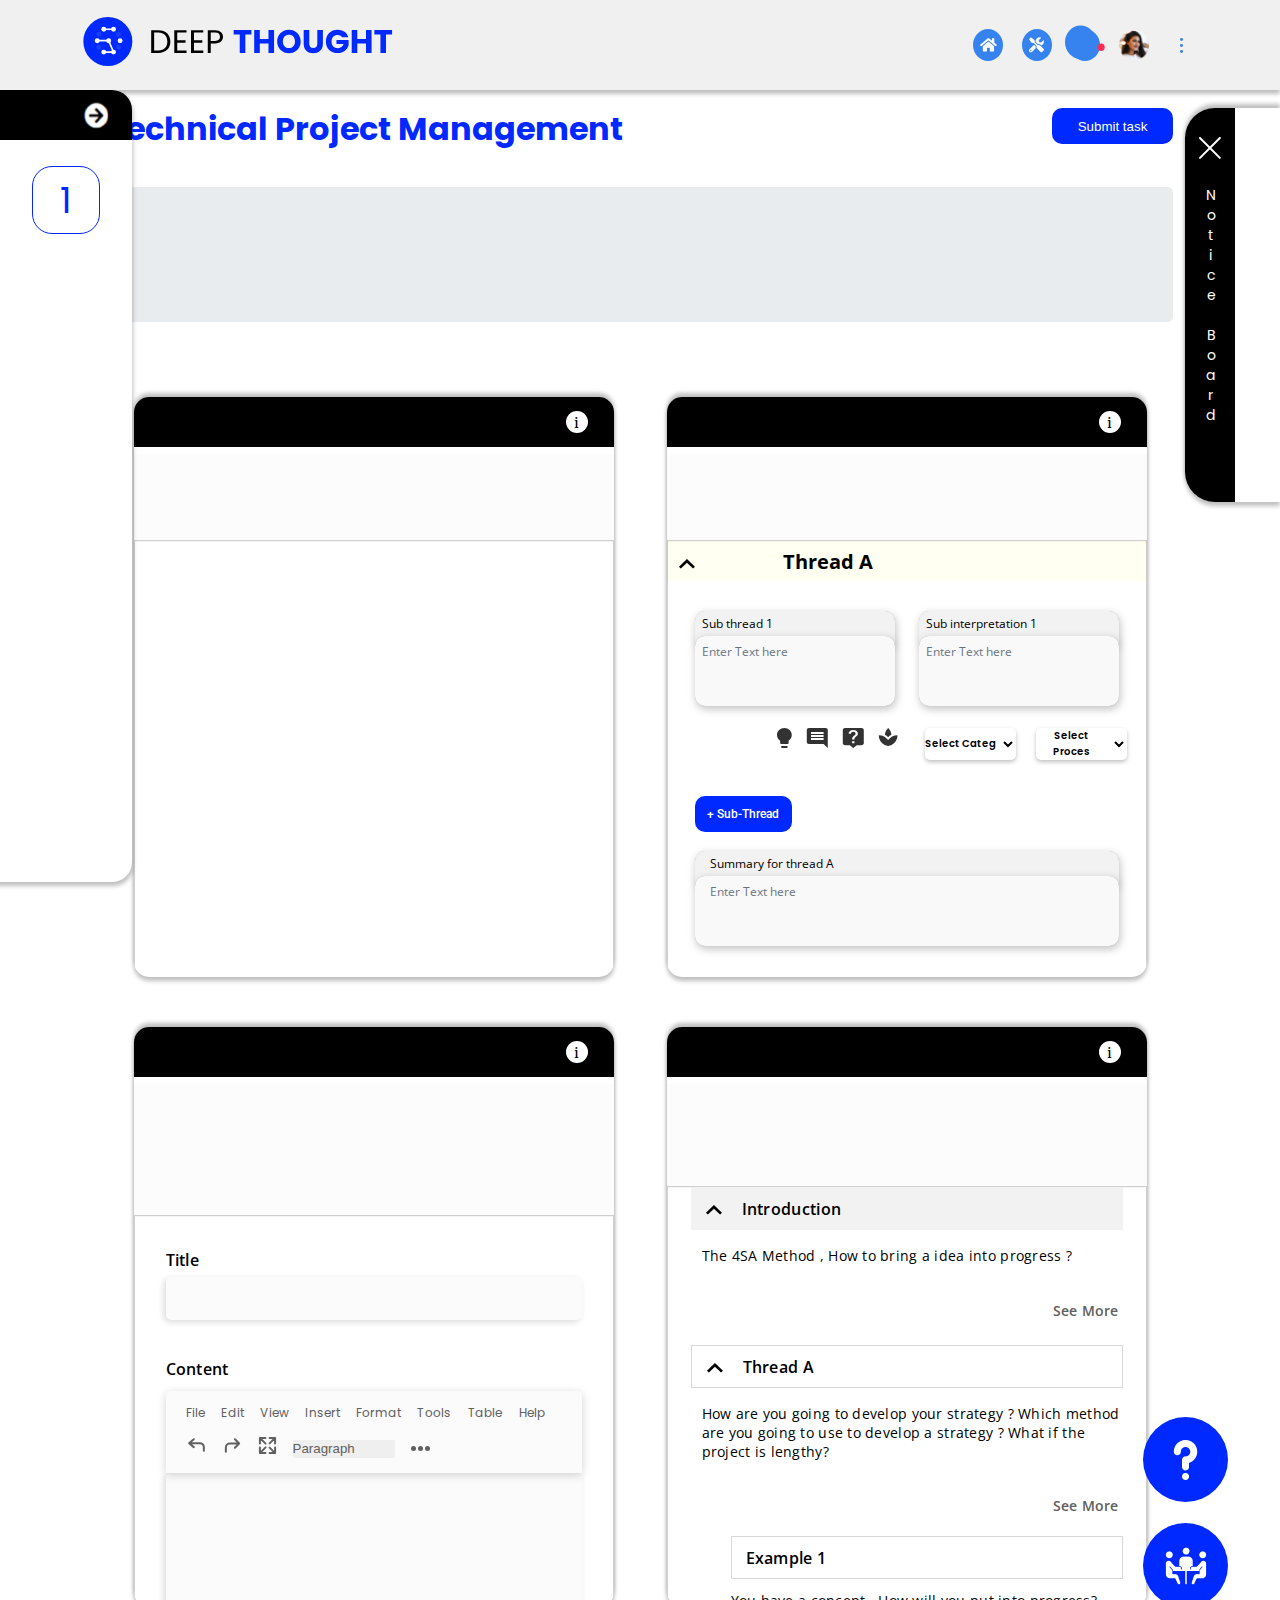
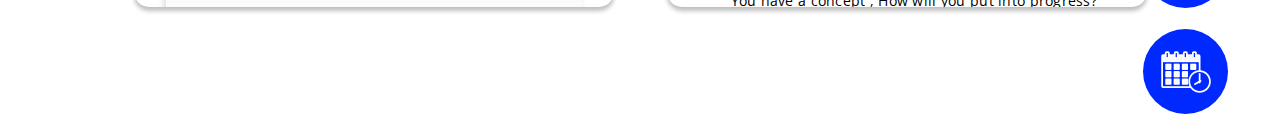
<file: task2/index.html>
<!DOCTYPE html>
<html lang="en">
  <head>
    <meta charset="UTF-8" />
    <meta name="viewport" content="width=device-width, initial-scale=1.0" />
    <title>Task 2</title>
    <link rel="preconnect" href="https://fonts.googleapis.com" />
    <link rel="preconnect" href="https://fonts.gstatic.com" crossorigin />
    <link
      href="https://fonts.googleapis.com/css2?family=Poppins:ital,wght@0,100;0,200;0,300;0,400;0,500;0,600;0,700;0,800;0,900;1,100;1,200;1,300;1,400;1,500;1,600;1,700;1,800;1,900&display=swap"
      rel="stylesheet"
    />
    <link
      href="https://fonts.googleapis.com/css2?family=Open+Sans:ital,wght@0,300..800;1,300..800&display=swap"
      rel="stylesheet"
    />
    <link
      href="https://fonts.googleapis.com/css2?family=Poly:ital@0;1&display=swap"
      rel="stylesheet"
    />
    <link rel="stylesheet" href="./style.css" />
    <link
      href="https://fonts.googleapis.com/css2?family=Roboto:ital,wght@0,100;0,300;0,400;0,500;0,700;0,900;1,100;1,300;1,400;1,500;1,700;1,900&display=swap"
      rel="stylesheet"
    />
  </head>
  <body>
    <div class="task-wrapper">
      <header id="header" class="header">
        <nav id="navbar">
          <div class="logo-container">
            <svg
              width="311"
              height="49"
              viewBox="0 0 190 30"
              fill="none"
              xmlns="http://www.w3.org/2000/svg"
            >
              <circle cx="15" cy="15" r="15" fill="#0029FF" />
              <circle cx="8.5" cy="14.5" r="1.5" fill="white" />
              <circle opacity="0.1" cx="9.5" cy="10.5" r="1.5" fill="white" />
              <circle opacity="0.1" cx="9.5" cy="18.5" r="1.5" fill="white" />
              <circle opacity="0.1" cx="21.5" cy="18.5" r="1.5" fill="white" />
              <circle opacity="0.1" cx="21.5" cy="10.5" r="1.5" fill="white" />
              <circle cx="12.5" cy="21.5" r="1.5" fill="white" />
              <circle cx="18.5" cy="21.5" r="1.5" fill="white" />
              <circle cx="22.5" cy="14.5" r="1.5" fill="white" />
              <circle cx="15.5" cy="14.5" r="1.5" fill="white" />
              <circle cx="18.5" cy="7.5" r="1.5" fill="white" />
              <circle cx="12.5" cy="7.5" r="1.5" fill="white" />
              <path d="M8.5 14.5H15.5L18.5 21.5H12.5" stroke="white" />
              <path d="M12.5 7.5H18.5" stroke="white" />
              <path
                d="M45.88 8.06H41.54V22H45.88C50.46 22 53.28 19.38 53.28 15.06C53.28 10.74 50.46 8.06 45.88 8.06ZM43.36 20.5V9.54H45.88C49.52 9.54 51.42 11.66 51.42 15.06C51.42 18.46 49.52 20.5 45.88 20.5H43.36ZM63.1806 8.04H55.6806V22H63.1806V20.5H57.5006V15.7H62.5806V14.2H57.5006V9.54H63.1806V8.04ZM73.4345 8.04H65.9345V22H73.4345V20.5H67.7545V15.7H72.8345V14.2H67.7545V9.54H73.4345V8.04ZM78.0084 14.68V9.56H80.6884C82.7684 9.56 83.6484 10.52 83.6484 12.14C83.6484 13.7 82.7684 14.68 80.6884 14.68H78.0084ZM85.5084 12.14C85.5084 9.86 83.9684 8.06 80.6884 8.06H76.1884V22H78.0084V16.18H80.6884C84.1484 16.18 85.5084 14.26 85.5084 12.14Z"
                fill="black"
              />
              <path
                d="M92.0425 10.7H95.7625V22H99.1825V10.7H102.903V7.96H92.0425V10.7ZM113.359 22H116.779V7.96H113.359V13.46H108.039V7.96H104.619V22H108.039V16.22H113.359V22ZM133.068 14.94C133.068 10.72 129.888 7.76 125.888 7.76C121.908 7.76 118.668 10.72 118.668 14.94C118.668 19.16 121.908 22.14 125.888 22.14C129.868 22.14 133.068 19.16 133.068 14.94ZM122.168 14.94C122.168 12.44 123.608 10.86 125.888 10.86C128.128 10.86 129.588 12.44 129.588 14.94C129.588 17.4 128.128 19.02 125.888 19.02C123.608 19.02 122.168 17.4 122.168 14.94ZM134.91 16.34C134.91 20.22 137.45 22.14 140.71 22.14C143.95 22.14 146.67 20.22 146.67 16.34V7.96H143.25V16.36C143.25 18.02 142.39 18.98 140.77 18.98C139.15 18.98 138.33 18.02 138.33 16.36V7.96H134.91V16.34ZM155.632 7.8C151.432 7.8 148.492 10.76 148.492 14.96C148.492 19.16 151.452 22.1 155.652 22.1C159.352 22.1 161.692 19.68 162.412 17.26V14.08H154.972V16.6H159.312C158.792 18.18 157.612 19.08 155.912 19.08C153.452 19.08 151.972 17.56 151.972 14.96C151.972 12.52 153.432 10.96 155.632 10.96C156.912 10.96 157.872 11.46 158.392 12.4H162.172C161.432 9.52 158.992 7.8 155.632 7.8ZM173.046 22H176.466V7.96H173.046V13.46H167.726V7.96H164.306V22H167.726V16.22H173.046V22ZM178.175 10.7H181.895V22H185.315V10.7H189.035V7.96H178.175V10.7Z"
                fill="#0029FF"
              />
            </svg>
          </div>
          <div class="options-container">
            <ul class="options">
              <li class="home">
                <svg
                  width="18"
                  height="14"
                  viewBox="0 0 18 14"
                  fill="none"
                  xmlns="http://www.w3.org/2000/svg"
                >
                  <path
                    d="M9.20312 3.71387L3.8125 8.16699V12.9424C3.8125 13.2061 4.01758 13.4111 4.28125 13.4111H7.5625C7.79688 13.4111 8.00195 13.2061 8.00195 12.9424V10.1299C8.00195 9.89551 8.23633 9.66113 8.4707 9.66113H10.3457C10.6094 9.66113 10.8145 9.89551 10.8145 10.1299V12.9424C10.8145 13.2061 11.0488 13.4111 11.2832 13.4111H14.5938C14.8281 13.4111 15.0625 13.2061 15.0625 12.9424V8.1377L9.64258 3.71387C9.58398 3.65527 9.49609 3.62598 9.4375 3.62598C9.34961 3.62598 9.26172 3.65527 9.20312 3.71387ZM17.7285 6.73145L15.2969 4.70996V0.666992C15.2969 0.461914 15.1211 0.31543 14.9453 0.31543H13.3047C13.0996 0.31543 12.9531 0.461914 12.9531 0.666992V2.77637L10.3164 0.608398C10.082 0.432617 9.75977 0.31543 9.4375 0.31543C9.08594 0.31543 8.76367 0.432617 8.5293 0.608398L1.11719 6.73145C1.0293 6.79004 0.970703 6.90723 0.970703 6.99512C0.970703 7.08301 1.0293 7.1709 1.05859 7.22949L1.82031 8.1377C1.87891 8.22559 1.9668 8.25488 2.08398 8.25488C2.17188 8.25488 2.25977 8.22559 2.31836 8.16699L9.20312 2.5127C9.26172 2.4541 9.34961 2.4248 9.4375 2.4248C9.49609 2.4248 9.58398 2.4541 9.64258 2.5127L16.5273 8.16699C16.5859 8.22559 16.6738 8.25488 16.7617 8.25488C16.8789 8.25488 16.9668 8.22559 17.0254 8.1377L17.7871 7.22949C17.8457 7.1709 17.875 7.08301 17.875 6.99512C17.875 6.90723 17.8164 6.79004 17.7285 6.73145Z"
                    fill="white"
                  />
                </svg>
              </li>
              <li class="build">
                <svg
                  width="17"
                  height="16"
                  viewBox="0 0 17 16"
                  fill="none"
                  xmlns="http://www.w3.org/2000/svg"
                >
                  <path
                    d="M15.6777 11.9502L12.25 8.52246C11.5469 7.84863 10.5508 7.70215 9.73047 8.1123L6.625 5.00684V3.16113L2.875 0.348633L1 2.22363L3.8125 5.97363H5.62891L8.73438 9.1084C8.35352 9.92871 8.4707 10.9248 9.14453 11.5986L12.5723 15.0557C13.0117 15.4658 13.6855 15.4658 14.125 15.0557L15.6777 13.5029C16.0879 13.0635 16.0879 12.3896 15.6777 11.9502ZM10.6973 6.94043C11.5469 6.94043 12.3086 7.2627 12.8945 7.84863L13.4805 8.43457C13.9199 8.22949 14.3594 7.93652 14.7402 7.55566C15.8242 6.47168 16.2051 4.94824 15.8535 3.57129C15.7949 3.30762 15.4727 3.21973 15.2676 3.39551L13.0996 5.59277L11.1074 5.24121L10.7852 3.24902L12.9531 1.08105C13.1582 0.875977 13.041 0.553711 12.7773 0.495117C11.4004 0.143555 9.87695 0.524414 8.79297 1.6084C7.94336 2.42871 7.5625 3.54199 7.5625 4.62598L9.99414 7.02832C10.2285 6.96973 10.4629 6.94043 10.6973 6.94043ZM7.65039 9.34277L6.00977 7.70215L1.52734 12.1553C0.794922 12.8877 0.794922 14.0889 1.52734 14.8213C2.25977 15.5537 3.46094 15.5537 4.19336 14.8213L7.79688 11.1885C7.5918 10.6025 7.50391 9.9873 7.65039 9.34277ZM2.875 14.1768C2.46484 14.1768 2.17188 13.8838 2.17188 13.4736C2.17188 13.0928 2.46484 12.7705 2.875 12.7705C3.25586 12.7705 3.57812 13.0928 3.57812 13.4736C3.57812 13.8838 3.25586 14.1768 2.875 14.1768Z"
                    fill="white"
                  />
                </svg>
              </li>
              <li class="notification">
                <div class="bell">
                  <svg
                    width="32"
                    height="34"
                    viewBox="0 0 32 34"
                    fill="none"
                    xmlns="http://www.w3.org/2000/svg"
                  >
                    <path
                      d="M15.576 0.433594C6.98751 0.433594 0 7.94002 0 17.1664C0 26.3928 6.98751 33.8992 15.576 33.8992C24.1646 33.8992 31.1521 26.3928 31.1521 17.1664C31.1521 7.94002 24.1646 0.433594 15.576 0.433594ZM15.576 27.4635C14.011 27.4635 12.7664 26.7507 12.5994 25.2448C12.595 25.1998 12.5994 25.1543 12.6125 25.1113C12.6255 25.0682 12.6469 25.0286 12.6752 24.9951C12.7034 24.9615 12.738 24.9347 12.7765 24.9165C12.8151 24.8983 12.8568 24.889 12.8989 24.8892H18.2494C18.292 24.8889 18.3341 24.8983 18.373 24.9168C18.4119 24.9354 18.4467 24.9626 18.475 24.9967C18.5034 25.0308 18.5246 25.071 18.5374 25.1146C18.5501 25.1582 18.5541 25.2042 18.549 25.2496C18.358 26.7274 17.1247 27.4635 15.576 27.4635ZM22.9148 23.6021H8.23733C7.3507 23.6021 6.88941 22.3954 7.39937 21.7518C8.62224 20.196 9.48641 19.542 9.48641 15.2518C9.48641 11.3204 11.4139 9.92543 13.006 9.24486C13.1156 9.19581 13.2143 9.12265 13.296 9.0301C13.3776 8.93754 13.4403 8.82764 13.48 8.70748C13.7563 7.72201 14.5381 6.86928 15.576 6.86928C16.614 6.86928 17.3943 7.72201 17.6728 8.70828C17.7128 8.82843 17.7756 8.93828 17.8574 9.03082C17.9391 9.12336 18.038 9.19653 18.1476 9.24566C19.7359 9.92463 21.6672 11.322 21.6672 15.2526C21.6672 19.5428 22.5306 20.1968 23.7535 21.7526C24.2582 22.3954 23.7962 23.6021 22.9148 23.6021Z"
                      fill="#3683F0"
                    />
                  </svg>
                </div>
                <div class="red-ball">
                  <svg
                    width="8"
                    height="8"
                    viewBox="0 0 8 8"
                    fill="none"
                    xmlns="http://www.w3.org/2000/svg"
                  >
                    <ellipse
                      cx="4.13495"
                      cy="4.2048"
                      rx="3.53143"
                      ry="3.79367"
                      fill="#FF2C55"
                    />
                  </svg>
                </div>
              </li>
              <li class="profile">
                <img src="./assets/user logo.png" alt="user logo" />
              </li>
              <li class="more">
                <svg
                  width="4"
                  height="3"
                  viewBox="0 0 4 3"
                  fill="none"
                  xmlns="http://www.w3.org/2000/svg"
                >
                  <ellipse
                    cx="1.51347"
                    cy="1.49619"
                    rx="1.51347"
                    ry="1.49619"
                    fill="#3683F0"
                  />
                </svg>
                <svg
                  width="4"
                  height="3"
                  viewBox="0 0 4 3"
                  fill="none"
                  xmlns="http://www.w3.org/2000/svg"
                >
                  <ellipse
                    cx="1.51347"
                    cy="1.49619"
                    rx="1.51347"
                    ry="1.49619"
                    fill="#3683F0"
                  />
                </svg>
                <svg
                  width="4"
                  height="3"
                  viewBox="0 0 4 3"
                  fill="none"
                  xmlns="http://www.w3.org/2000/svg"
                >
                  <ellipse
                    cx="1.51347"
                    cy="1.49619"
                    rx="1.51347"
                    ry="1.49619"
                    fill="#3683F0"
                  />
                </svg>
              </li>
            </ul>
          </div>
        </nav>
      </header>
      <div id="hero">
        <div class="hero-title">
          <h1>Technical Project Management</h1>
        </div>
        <div class="hero-content">
          <div class="hero-content-title"></div>
          <div class="hero-content-description"></div>
          <button class="submit-task-btn">Submit task</button>
        </div>
      </div>
      <main id="main">
        <section id="technical-project-management">
          <div class="section-title">
            <div class="info-button">
              <div class="info-text">i</div>
            </div>
          </div>
          <div class="section-description"></div>
          <div class="section-content"></div>
        </section>
        <section id="threadbuild">
          <div class="section-title">
            <div class="info-button">
              <div class="info-text">i</div>
            </div>
          </div>
          <div class="section-description"></div>
          <div class="section-content">
            <input type="checkbox" name="accordian" id="expand" />
            <label class="thread-expand" for="expand">
              <h2>
                <div class="up-arrow">
                  <svg
                    width="17"
                    height="10"
                    viewBox="0 0 17 10"
                    fill="none"
                    xmlns="http://www.w3.org/2000/svg"
                  >
                    <path
                      d="M15.0593 9.59961L8.94793 3.66593L2.8366 9.59961L0.958984 7.77285L8.94793 -0.000391006L16.9369 7.77285L15.0593 9.59961Z"
                      fill="black"
                    />
                    <path
                      d="M8.9131 3.63006L8.94793 3.59624L8.98276 3.63006L15.0592 9.52988L16.8652 7.77285L8.94793 0.0693722L1.03068 7.77285L2.83663 9.52988L8.9131 3.63006Z"
                      stroke="black"
                      stroke-opacity="0.4"
                      stroke-width="0.1"
                    />
                  </svg>
                </div>
                Thread A
              </h2></label
            >
            <div class="thread-content">
              <div class="thread-text-input">
                <div class="sub-thread thread-sub">
                  <div class="sub-wrapper">
                    <p class="sub-heading">Sub thread 1</p>
                    <textarea
                      name="sub-text"
                      id="sub-thread-text"
                      placeholder="Enter Text here"
                    ></textarea>
                  </div>
                </div>
                <div class="sub-interpretation thread-sub">
                  <div class="sub-wrapper">
                    <p class="sub-heading">Sub interpretation 1</p>
                    <textarea
                      name="sub-text"
                      id="sub-interpretation-text"
                      placeholder="Enter Text here"
                    ></textarea>
                  </div>
                </div>
              </div>
              <div class="thread-options">
                <div class="thread-icons">
                  <div class="idea-icon sub-icon">
                    <svg
                      width="15"
                      height="20"
                      viewBox="0 0 15 20"
                      fill="none"
                      xmlns="http://www.w3.org/2000/svg"
                    >
                      <path
                        d="M4.2236 19C4.2236 19.5 4.64596 20 5.2795 20H9.50311C10.1366 20 10.559 19.5 10.559 19V18H4.2236V19ZM7.3913 0C3.27329 0 0 3.1 0 7C0 9.4 1.26708 11.5 3.1677 12.7V15C3.1677 15.5 3.59006 16 4.2236 16H10.559C11.1925 16 11.6149 15.5 11.6149 15V12.7C13.5155 11.4 14.7826 9.3 14.7826 7C14.7826 3.1 11.5093 0 7.3913 0Z"
                        fill="#323232"
                      />
                    </svg>
                  </div>
                  <div class="chat-icon sub-icon">
                    <svg
                      width="22"
                      height="20"
                      viewBox="0 0 22 20"
                      fill="none"
                      xmlns="http://www.w3.org/2000/svg"
                    >
                      <path
                        d="M21.7727 2C21.7727 0.9 20.8382 0 19.6832 0H2.8832C1.7282 0 0.783203 0.9 0.783203 2V14C0.783203 15.1 1.7282 16 2.8832 16H17.5832L21.7832 20L21.7727 2ZM17.5832 12H4.9832V10H17.5832V12ZM17.5832 9H4.9832V7H17.5832V9ZM17.5832 6H4.9832V4H17.5832V6Z"
                        fill="#323232"
                      />
                    </svg>
                  </div>
                  <div class="question-icon sub-icon">
                    <svg
                      width="22"
                      height="20"
                      viewBox="0 0 22 20"
                      fill="none"
                      xmlns="http://www.w3.org/2000/svg"
                    >
                      <path
                        d="M19.4499 0H3.11654C1.82154 0 0.783203 0.857143 0.783203 1.90476V15.2381C0.783203 16.2857 1.82154 17.1429 3.11654 17.1429H7.7832L11.2832 20L14.7832 17.1429H19.4499C20.7332 17.1429 21.7832 16.2857 21.7832 15.2381V1.90476C21.7832 0.857143 20.7332 0 19.4499 0ZM12.4499 15.2381H10.1165V13.3333H12.4499V15.2381ZM14.8649 7.85714L13.8148 8.73338C12.9748 9.42861 12.4499 10 12.4499 11.4286H10.1165V10.9524C10.1165 9.90476 10.6414 8.95242 11.4814 8.25718L12.9281 7.05718C13.3598 6.71432 13.6165 6.2381 13.6165 5.71429C13.6165 4.66667 12.5665 3.80952 11.2832 3.80952C9.99987 3.80952 8.94987 4.66667 8.94987 5.71429H6.61654C6.61654 3.60952 8.70487 1.90476 11.2832 1.90476C13.8615 1.90476 15.9499 3.60952 15.9499 5.71429C15.9499 6.55238 15.5299 7.31429 14.8649 7.85714Z"
                        fill="#323232"
                      />
                    </svg>
                  </div>
                  <div class="grow-icon sub-icon">
                    <svg
                      width="20"
                      height="18"
                      viewBox="0 0 20 18"
                      fill="none"
                      xmlns="http://www.w3.org/2000/svg"
                    >
                      <path
                        d="M13.4044 6.867C13.236 4.356 12.1786 1.908 10.1952 0C8.19305 1.926 7.08879 4.374 6.87361 6.867C8.07115 7.479 9.17535 8.27101 10.139 9.23401C11.1026 8.28001 12.2069 7.488 13.4044 6.867ZM7.32312 9.25203C7.19214 9.16203 7.04227 9.08099 6.90193 8.99099C7.04227 9.08999 7.19214 9.16203 7.32312 9.25203ZM13.3295 9.02703C13.2078 9.10803 13.0765 9.17103 12.9549 9.26103C13.0765 9.17103 13.2078 9.10803 13.3295 9.02703ZM10.139 12.105C8.1275 9.15296 4.69393 7.2 0.783203 7.2C0.783203 11.988 3.92655 16.038 8.29571 17.541C8.88512 17.748 9.50281 17.901 10.139 18C10.7752 17.892 11.3835 17.739 11.9823 17.541C16.3515 16.038 19.4948 11.988 19.4948 7.2C15.5841 7.2 12.1505 9.15296 10.139 12.105Z"
                        fill="#323232"
                      />
                    </svg>
                  </div>
                </div>
                <div class="catalog-wrapper">
                  <button class="select-catalog">
                    <label for="catalog">Select Categ</label>
                    <select name="catalog" id="catalog"></select>
                  </button>
                  <button class="select-process">
                    <label for="process">Select Proces</label>
                    <select name="process" id="process"></select>
                  </button>
                </div>
              </div>
              <div class="sub-thread-btn">
                <button>+ Sub-Thread</button>
              </div>
              <div class="thread-summary sub-wrapper">
                <p class="sub-heading">Summary for thread A</p>
                <textarea
                  name="summary-text"
                  id="summary-text"
                  placeholder="Enter Text here"
                ></textarea>
              </div>
            </div>
          </div>
        </section>
        <section id="structure-your-pointers">
          <div class="section-title">
            <div class="info-button">
              <div class="info-text">i</div>
            </div>
          </div>
          <div class="section-description"></div>
          <div class="section-content">
            <div class="title">
              <label for="syp-title">Title</label>
              <textarea
                name="structure-your-pointers-input"
                id="syp-title"
              ></textarea>
            </div>
            <div class="content">
              <label for="syp-content">Content</label>
              <div class="tools">
                <div class="menu">
                  <ul>
                    <li>File</li>
                    <li>Edit</li>
                    <li>View</li>
                    <li>Insert</li>
                    <li>Format</li>
                    <li>Tools</li>
                    <li>Table</li>
                    <li>Help</li>
                  </ul>
                </div>
                <div class="icons">
                  <div class="undo">
                    <svg
                      width="21"
                      height="18"
                      viewBox="0 0 21 18"
                      fill="none"
                      xmlns="http://www.w3.org/2000/svg"
                    >
                      <path
                        d="M7.79978 3.1501L3.15002 7.13561M3.15002 7.13561L7.79978 11.1211M3.15002 7.13561L13.85 7.13561C16.0592 7.13561 17.85 8.92647 17.85 11.1356V14.8501"
                        stroke="#616161"
                        stroke-width="2"
                        stroke-linecap="round"
                        stroke-linejoin="round"
                      />
                    </svg>
                  </div>
                  <div class="redo">
                    <svg
                      width="19"
                      height="19"
                      viewBox="0 0 19 19"
                      fill="none"
                      xmlns="http://www.w3.org/2000/svg"
                    >
                      <path
                        d="M11.9431 3.32505L16.15 7.53197M16.15 7.53197L11.9431 11.7389M16.15 7.53197H6.85003C4.64089 7.53197 2.85003 9.32284 2.85003 11.532V15.675"
                        stroke="#616161"
                        stroke-width="2"
                        stroke-linecap="round"
                        stroke-linejoin="round"
                      />
                    </svg>
                  </div>
                  <div class="fullscreen">
                    <svg
                      width="19"
                      height="19"
                      viewBox="0 0 19 19"
                      fill="none"
                      xmlns="http://www.w3.org/2000/svg"
                    >
                      <path
                        d="M11.5961 1.8999H17.0995M17.0995 1.8999V7.40335M17.0995 1.8999L11.5961 7.40335M7.40397 17.0999H1.90052M1.90052 17.0999V11.5964M1.90052 17.0999L7.60052 11.3999M17.1 11.596V17.0994M17.1 17.0994H11.5966M17.1 17.0994L11.5966 11.596M1.90002 7.40385L1.90002 1.9004M1.90002 1.9004L7.40348 1.9004M1.90002 1.9004L7.60002 7.6004"
                        stroke="#616161"
                        stroke-width="2"
                        stroke-linecap="round"
                        stroke-linejoin="round"
                      />
                    </svg>
                  </div>
                  <button class="paragraph">Paragraph</button>
                  <div class="more">
                    <svg
                      width="5"
                      height="5"
                      viewBox="0 0 5 5"
                      fill="none"
                      xmlns="http://www.w3.org/2000/svg"
                    >
                      <circle cx="2.5" cy="2.5" r="2.5" fill="#616161" />
                    </svg>
                    <svg
                      width="5"
                      height="5"
                      viewBox="0 0 5 5"
                      fill="none"
                      xmlns="http://www.w3.org/2000/svg"
                    >
                      <circle cx="2.5" cy="2.5" r="2.5" fill="#616161" />
                    </svg>
                    <svg
                      width="5"
                      height="5"
                      viewBox="0 0 5 5"
                      fill="none"
                      xmlns="http://www.w3.org/2000/svg"
                    >
                      <circle cx="2.5" cy="2.5" r="2.5" fill="#616161" />
                    </svg>
                  </div>
                </div>
              </div>
              <textarea
                name="structure-your-pointers-input"
                id="syp-content"
              ></textarea>
            </div>
          </div>
        </section>
        <section id="foursa-method">
          <div class="section-title">
            <div class="info-button">
              <div class="info-text">i</div>
            </div>
          </div>
          <div class="section-description"></div>
          <div class="section-content">
            <div class="introduction">
              <input type="checkbox" name="4sa-expand" id="4sa-intro" />
              <label for="4sa-intro"
                ><h3>
                  <div class="up-arrow">
                    <svg
                      width="17"
                      height="10"
                      viewBox="0 0 17 10"
                      fill="none"
                      xmlns="http://www.w3.org/2000/svg"
                    >
                      <path
                        d="M15.0593 9.59961L8.94793 3.66593L2.8366 9.59961L0.958984 7.77285L8.94793 -0.000391006L16.9369 7.77285L15.0593 9.59961Z"
                        fill="black"
                      />
                      <path
                        d="M8.9131 3.63006L8.94793 3.59624L8.98276 3.63006L15.0592 9.52988L16.8652 7.77285L8.94793 0.0693722L1.03068 7.77285L2.83663 9.52988L8.9131 3.63006Z"
                        stroke="black"
                        stroke-opacity="0.4"
                        stroke-width="0.1"
                      />
                    </svg>
                  </div>
                  Introduction
                </h3></label
              >
              <p>The 4SA Method , How to bring a idea into progress ?</p>
              <h5 class="h5-see-more">See More</h5>
            </div>
            <div class="threadA">
              <input type="checkbox" name="4sa-expand" id="4sa-threadA" />
              <label for="4sa-threadA"
                ><h3>
                  <div class="up-arrow">
                    <svg
                      width="17"
                      height="10"
                      viewBox="0 0 17 10"
                      fill="none"
                      xmlns="http://www.w3.org/2000/svg"
                    >
                      <path
                        d="M15.0593 9.59961L8.94793 3.66593L2.8366 9.59961L0.958984 7.77285L8.94793 -0.000391006L16.9369 7.77285L15.0593 9.59961Z"
                        fill="black"
                      />
                      <path
                        d="M8.9131 3.63006L8.94793 3.59624L8.98276 3.63006L15.0592 9.52988L16.8652 7.77285L8.94793 0.0693722L1.03068 7.77285L2.83663 9.52988L8.9131 3.63006Z"
                        stroke="black"
                        stroke-opacity="0.4"
                        stroke-width="0.1"
                      />
                    </svg>
                  </div>
                  Thread A
                </h3></label
              >
              <p>
                How are you going to develop your strategy ? Which method are
                you going to use to develop a strategy ? What if the project is
                lengthy?
              </p>
              <h5 class="h5-see-more">See More</h5>
              <div class="example">
                <input type="checkbox" name="4sa-expand" id="4sa-example" />
                <label for="4sa-example"><h3>Example 1</h3></label>
                <p>You have a concept , How will you put into progress?</p>
              </div>
            </div>
          </div>
        </section>
      </main>
      <div id="journey-board">
        <div class="journey-board-wrapper">
          <input type="checkbox" name="collapse" id="collapse" />
          <label for="collapse">
            <img src="./assets/right-arrow.png" alt="" />
          </label>
          <div class="section-title">Journey Board</div>
          <div class="journey-board-content">
            <div class="journey-board-notification">1</div>
            <ul>
              <li><b>Explore the world of management</b></li>
              <li>Technical Project Management</li>
              <li>Threadbuild</li>
              <li>Structure your pointers</li>
              <li>4SA Method</li>
            </ul>
          </div>
        </div>
      </div>
      <div id="notice-board">
        <div class="section-title">
          <div class="x-button">
            <svg
              width="22"
              height="22"
              viewBox="0 0 22 22"
              fill="none"
              xmlns="http://www.w3.org/2000/svg"
            >
              <path
                d="M20.8334 1L1.00003 20.8333M20.8334 20.8333L1.00003 1"
                stroke="white"
                stroke-width="2"
                stroke-linecap="round"
              />
            </svg>
          </div>
          <p>Notice Board</p>
        </div>
      </div>
      <div id="help-buttons">
        <div class="question-mark">
          <img src="./assets/question-mark.png" alt="help icon" />
        </div>
        <div class="meeting">
          <img src="./assets/meeting.png" alt="meeting icon" />
        </div>
        <div class="shedule">
          <img src="./assets/schedule.png" alt="schedule icon" />
        </div>
      </div>
    </div>
    <script src="./index.js"></script>
  </body>
</html>
</file>
<file: task2/style.css>
*,
*::before,
*::after {
  box-sizing: border-box;
  margin: 0;
  padding: 0;
}

html {
  font-family: "Poppins", sans-serif;
}

button {
  outline: none;
  border: none;
}

ul {
  list-style: none;
}

h2 {
  font-size: 20px;
}

p {
  font-size: 14px;
}

button,
i,
img,
svg,
.info-button,
.tools li {
  cursor: pointer;
}

iframe {
  outline: none;
  border: none;
}

textarea {
  resize: none;
}

label {
  cursor: pointer;
}

/* --------------------------------------header styling---------------------------------------- */

.task-wrapper {
  position: relative;
  background-color: white;
  width: 100vw;
  min-height: 100vh;
  overflow: hidden;
}

#header {
  height: 90px;
  box-shadow: 0px 4px 4px rgba(0, 0, 0, 0.25);
  display: flex;
  justify-content: center;
  align-items: center;
  background: #f0f0f0;
}

#navbar {
  width: 100%;
  display: flex;
  justify-content: space-between;
  align-items: center;
  margin: 0 83px;
}

.logo-container {
  cursor: pointer;
}

.options {
  width: 224px;
  height: 37px;
  display: flex;
  justify-content: space-between;
  align-items: center;
}

.options li {
  font-size: 15px;
  color: white;
  display: flex;
  justify-content: center;
  align-items: center;
  width: 30px;
  height: 32px;
  border-radius: 50%;
  cursor: pointer;
}

.home,
.build,
.notification {
  background: #3683f0;
}

.profile {
  width: 37px;
  height: 37px;
}

.profile img {
  width: 100%;
  height: 100%;
  object-fit: contain;
}

.options .more {
  height: 15px;
  display: flex;
  flex-direction: column;
  align-items: center;
  justify-content: space-between;
}

.more .dot {
  width: 3px;
  height: 3px;
  border-radius: 50%;
  background: #3683f0;
}

/* --------------------------------------hero styling---------------------------------------- */

#hero {
  margin: 1.125rem auto;
  width: 1066px;
  position: relative;
  height: 214px;
}

.hero-title {
  color: #0029ff;
  width: 100%;
  height: 42px;
  margin-bottom: 37px;
  display: inline-flex;
  align-items: center;
}

.hero-content {
  padding: 27px;
  display: flex;
  flex-direction: column;
  justify-content: center;
}

.submit-task-btn {
  color: white;
  width: 121px;
  height: 36px;
  background: #0029ff;
  border-radius: 10px;
  position: absolute;
  top: 0;
  right: 0;
  display: inline-flex;
  align-items: center;
  justify-content: center;
}

.hero-content {
  width: 100%;
  height: 135px;
  border-radius: 5px;
  background: #e9ecef;
}

/* --------------------------------------main styling---------------------------------------- */

#main {
  margin: 4.6875rem auto;
  height: 1260px;
  width: 1013px;
  display: grid;
  display: flex;
  flex-wrap: wrap;
  justify-content: space-between;
}

#main > section {
  overflow: hidden;
  margin-bottom: 43px;
  width: 480px;
  height: 580px;
  border-radius: 15px;
  box-shadow: 0px -4px 4px rgba(0, 0, 0, 0.25), 0px 4px 4px rgba(0, 0, 0, 0.25);
}

/* --------------------------------------notice board + technical project management styling---------------------------------------- */

#notice-board {
  overflow: hidden;
  width: 95px;
  height: 394px;
  position: absolute;
  right: 0;
  top: 108px;
  border-radius: 30px 0px 0px 30px;
  box-shadow: 0px -4px 4px rgba(0, 0, 0, 0.25), 0px 4px 4px rgba(0, 0, 0, 0.25);
  display: flex;
}

.section-title {
  color: white;
  width: 100%;
  height: 50px;
  background: black;
  display: inline-flex;
  align-items: center;
  justify-content: center;
}

#notice-board .section-title {
  position: relative;
  height: 100%;
  width: 50px;
  writing-mode: vertical-rl;
  text-orientation: upright;
}

.x-button {
  position: absolute;
  top: 29px;
  cursor: pointer;
}

.section-description {
  font-family: "Open Sans", sans-serif;
  padding: 11px;
  height: 86px;
  background: #fcfcfc;
  box-shadow: 0px 1px 1px rgba(0, 0, 0, 0.25);
}

.section-description span {
  font-size: 16px;
  font-weight: 500;
}

.section-content {
  height: 100%;
  border: 1px solid #d1cece;
}

.section-title {
  position: relative;
}

.info-button {
  background: white;
  width: 22px;
  height: 22px;
  border-radius: 50%;
  position: absolute;
  right: 26px;
  display: inline-flex;
  align-items: center;
  justify-content: center;
  color: black;
  font-size: 12px;
}

.info-text {
  font-family: "Poly", sans-serif;
  font-size: 16px;
}

/* --------------------------------------journey board styling---------------------------------------- */

#journey-board {
  width: 392px;
  height: 742px;
  background: white;
  position: absolute;
  left: -260px;
  top: 90px;
  border-radius: 20px;
}

#journey-board label {
  position: absolute;
  right: 26px;
  z-index: 10;
  top: 25px;
  transform: translate(0, -50%);
  background: white;
  width: 22px;
  height: 22px;
  border-radius: 50%;
  display: inline-flex;
  align-items: center;
  justify-content: center;
  color: black;
  font-size: 12px;
  cursor: pointer;
}

.journey-board-wrapper {
  width: 100%;
  height: 100%;
  position: relative;
  border-radius: 20px;
}

.journey-board-content {
  width: 100%;
  height: 100%;
  border-radius: 0 0 20px 20px;
  box-shadow: 1px 4px 4px rgba(0, 0, 0, 0.25);
  background: white;
  position: absolute;
  left: 0px;
  top: 50px;
}

#journey-board .section-title {
  border-radius: 0 20px 0 0;
  box-shadow: 1px 4px 4px rgba(0, 0, 0, 0.25);
  position: absolute;
  left: 0px;
}

#journey-board input {
  display: none;
}

#collapse:checked ~ .journey-board-content,
#collapse:checked ~ .section-title {
  left: 260px;
}

#collapse:checked ~ label {
  transform: translate(260px, -50%) rotate(180deg);
}

#collapse ~ .journey-board-content,
#collapse ~ .section-title,
#collapse ~ label {
  transition: 0.5s;
}

#collapse:checked ~ .journey-board-content ul {
  display: block;
}

#collapse:checked ~ .journey-board-content .journey-board-notification {
  display: none;
}

.journey-board-content ul {
  display: none;
  width: 309px;
  padding: 21px 0;
  margin: auto auto;
  list-style-type: disc;
}

.journey-board-content ul > li:first-child {
  margin-bottom: 18px;
}

.journey-board-notification {
  width: 68px;
  height: 68px;
  border: 1px solid #0029ff;
  border-radius: 20px;
  margin: 26px 32px auto auto;
  display: flex;
  align-items: center;
  justify-content: center;
  color: #0029ff;
  font-size: 36px;
}

/* --------------------------------------threadbuild styling---------------------------------------- */

#main section {
  overflow: hidden;
}

#threadbuild input:first-child {
  display: none;
}

#threadbuild textarea {
  outline: none;
  border: none;
}

#threadbuild .thread-expand h2 {
  padding-inline: 10px;
  height: 40px;
  display: flex;
  align-items: center;
  gap: 88px;
  width: 100%;
  background: rgba(253, 255, 192, 0.20000000298023224);
  box-shadow: 0px 0.1px 1px rgba(0, 0, 0, 0.25);
  font-family: "Open Sans", sans-serif;
  font-style: normal;
  font-weight: 700;
  font-size: 20px;
}

.thread-content {
  display: flex;
  flex-direction: column;
  padding-inline: 27px;
}

.thread-options,
.thread-icons,
.thread-text-input {
  display: flex;
  align-items: center;
}

.thread-text-input {
  justify-content: space-between;
}

.sub-wrapper {
  margin-top: 30px;
  position: relative;
  width: 200px;
  height: 95px;
  position: relative;
  border-radius: 20px;
}

.sub-wrapper textarea {
  position: absolute;
  top: 25px;
  height: 70px;
  width: 100%;
  background: #f9f9f9;
  border-radius: 10px;
  vertical-align: text-top;
}

.sub-wrapper p {
  padding-top: 4px;
  padding-left: 7px;
  position: absolute;
  width: 100%;
  height: 65px;
  background: rgba(0, 0, 0, 0.05);
  border-radius: 10px;
  font-family: "Open Sans", sans-serif;
  font-style: normal;
  font-weight: 400;
  font-size: 12px;
  color: #000000;
}

textarea {
  padding-left: 7px;
  padding-top: 7px;
}

textarea::placeholder {
  font-family: "Open Sans", sans-serif;
  font-style: normal;
  font-weight: 400;
  font-size: 12px;
  color: #6c757d;
}

.sub-wrapper textarea {
  box-shadow: 1px 3px 8px rgba(0, 0, 0, 0.25), 0 0 0.5px rgba(0, 0, 0, 0.25);
}

.sub-wrapper p::before {
  content: "";
  position: absolute;
  top: 0;
  left: 0;
  width: 100%;
  height: 50%;
  box-shadow: 1px 3px 8px rgba(0, 0, 0, 0.25), 0 0 0.5px rgba(0, 0, 0, 0.25);
  border-top-left-radius: 10px;
  border-top-right-radius: 10px;
}

.thread-options {
  height: 32px;
  margin-top: 22px;
  padding-left: 82px;
  margin-bottom: 36px;
}

.thread-icons {
  margin-right: 27px;
  gap: 14px;
}

.thread-icons div {
  height: 32px;
}

.catalog-wrapper {
  display: flex;
  gap: 20px;
}

.catalog-wrapper button {
  display: flex;
  align-items: center;
  justify-content: center;
  width: 91px;
  height: 32px;
  background: #ffffff;
  border-radius: 5px;
  box-shadow: 0px 2px 4px rgba(0, 0, 0, 0.25);
  font-family: "Poppins", sans-serif;
  font-style: normal;
  font-weight: 600;
  font-size: 10px;
  color: #000000;
}

.catalog-wrapper button select {
  outline: none;
  background: none;
  border: none;
  font-size: 16px;
}

.sub-thread-btn button {
  width: 97px;
  height: 36px;
  background: #0029ff;
  border: none;
  border-radius: 10px;
  font-family: "Roboto", sans-serif;
  font-style: normal;
  font-weight: 500;
  font-size: 12px;
  text-align: center;
  color: #ffffff;
}

.thread-summary.sub-wrapper {
  margin-top: 19px;
  width: 100%;
}

.thread-summary.sub-wrapper > * {
  margin-left: 0;
  left: 0;
  padding-left: 15px;
}

.section-description {
  display: flex;
  align-items: center;
  padding-inline: 23px;
  font-family: "Open Sans", sans-serif;
  font-style: normal;
  font-size: 16px;
  letter-spacing: 0.02rem;
  text-align: left;
}

#threadbuild .thread-content {
  max-height: 580px;
  height: 580px;
  transition: max-height 0.5s ease;
  overflow: hidden;
}

#threadbuild input#expand:checked ~ .thread-content {
  max-height: 0;
}

/* --------------------------------------syp styling---------------------------------------- */

#structure-your-pointers .section-content {
  padding-inline: 31px;
}

#structure-your-pointers .section-content > div {
  margin-top: 28px;
  display: flex;
  flex-direction: column;
}

#structure-your-pointers .section-content > div > label {
  height: 33px;
  width: 100%;
}

#structure-your-pointers .section-description {
  height: 131px;
}

#structure-your-pointers .section-content textarea {
  border: none;
  outline: none;
  height: 43px;
  background: #fbfbfb;
  border-top-left-radius: 5px;
  border-top-right-radius: 5px;
  box-shadow: -2px 2px 6px rgba(0, 0, 0, 0.15);
}

#structure-your-pointers .section-content .title textarea {
  border-radius: 5px;
}

#structure-your-pointers .tools {
  height: 82px;
  display: flex;
  flex-direction: column;
  justify-content: space-evenly;
  padding-inline: 20px;
  margin-top: 5px;
  background: #fbfbfb;
  border-radius: 5px 5px 0px 0px;
  box-shadow: 0px 2px 10px rgba(0, 0, 0, 0.18);
  z-index: 5;
  font-family: "Poppins", sans-serif;
  font-style: normal;
  font-weight: 400;
  font-size: 12px;
  line-height: 22px;
  letter-spacing: 0.02em;
  text-align: left;
}

#structure-your-pointers .tools ul {
  display: flex;
  align-items: center;
  gap: 16px;
  font-family: "Poppins", sans-serif;
  font-style: normal;
  font-weight: 400;
  font-size: 12px;
  letter-spacing: 0.02em;
  color: #606060;
}

#structure-your-pointers .tools .icons {
  display: flex;
  align-items: center;
  gap: 16px;
  font-family: "Poppins", sans-serif;
  font-style: normal;
  font-weight: 400;
  font-size: 12px;
  letter-spacing: 0.02em;
  color: #606060;
}

#structure-your-pointers .tools .icons button {
  width: 102px;
  height: 18px;
  color: inherit;
  text-align: left;
  display: flex;
  align-items: center;
}

#structure-your-pointers .section-content .content textarea {
  height: 142px;
  background: #fbfbfb;
  box-shadow: -2px 2px 6px rgba(0, 0, 0, 0.15);
}

#foursa-method .section-description {
  height: 102px;
}

#structure-your-pointers .tools .icons .more {
  display: flex;
  gap: 2px;
}

#structure-your-pointers .tools .icons .more .more-dot {
  width: 5px;
  height: 5px;
  border-radius: 3px;
  background: #606060;
}

#structure-your-pointers .title {
  height: 81px;
}

#structure-your-pointers .title,
#structure-your-pointers .content label {
  font-family: "Open Sans", sans-serif;
  font-style: normal;
  font-weight: 600;
  font-size: 16px;
  line-height: 33px;
  letter-spacing: 0.02em;
  text-align: left;
  color: #000000;
}

/* --------------------------------------help buttons styling---------------------------------------- */

#help-buttons {
  height: 297px;
  width: 85px;
  position: absolute;
  right: 52px;
  bottom: 18px;
  display: flex;
  flex-direction: column;
  justify-content: space-between;
}

#help-buttons div {
  height: 85px;
  width: 85px;
  border-radius: 50%;
  background: #0029ff;
  display: flex;
  align-items: center;
  justify-content: center;
  cursor: pointer;
}

/* --------------------------------------4sa styling---------------------------------------- */

#foursa-method .section-content {
  padding-inline: 23px;
}

#foursa-method .section-content > div {
  position: relative;
  margin-bottom: 20px;
}

#foursa-method .section-content input {
  display: none;
}

#foursa-method .section-content label h3 {
  width: 100%;
  padding-left: 14px;
  height: 43px;
  border: 1px solid #d9d7d7;
  font-family: "Open Sans", sans-serif;
  font-style: normal;
  font-weight: 600;
  font-size: 16px;
  letter-spacing: 0.02em;
  color: #000000;
  display: flex;
  align-items: center;
  gap: 20px;
}

#foursa-method .section-content .introduction h3 {
  background: #F2F2F2;
  border: none;
}

#foursa-method .section-content .example {
  height: 122px;
}

#foursa-method .section-content p {
  margin-top: 16px;
  margin-left: 11px;
  font-family: "Open Sans", sans-serif;
  font-style: normal;
  font-weight: 400;
  font-size: 14px;
  letter-spacing: 0.02em;
  color: #000000;
}

.h5-see-more {
  width: 71px;
  height: 29px;
  font-family: Open Sans;
  font-style: normal;
  font-weight: 600;
  font-size: 14px;
  line-height: 29px;
  letter-spacing: 0.02em;
  text-align: left;
  color: #5f6060;
  margin-left: 362px;
  margin-top: 31px;
  cursor: pointer;
}

.threadA .h5-see-more {
  margin-top: 20px;
}

.threadA p {
  height: 67px;
}

#foursa-method .example {
  margin-left: 40px;
  margin-top: 16px;
}

#foursa-method .example p {
  margin-top: 12px;
  margin-left: 0;
}

#foursa-method .section-content input:checked ~ p, #foursa-method .section-content input:checked ~ .h5-see-more {
  max-height: 0;
  transition: max-height 0.5s;
}

#foursa-method .section-content p,
#foursa-method .section-content .h5-see-more {
  max-height: 75px; 
  overflow: hidden;
  transition: max-height 0.5s;
}
</file>
